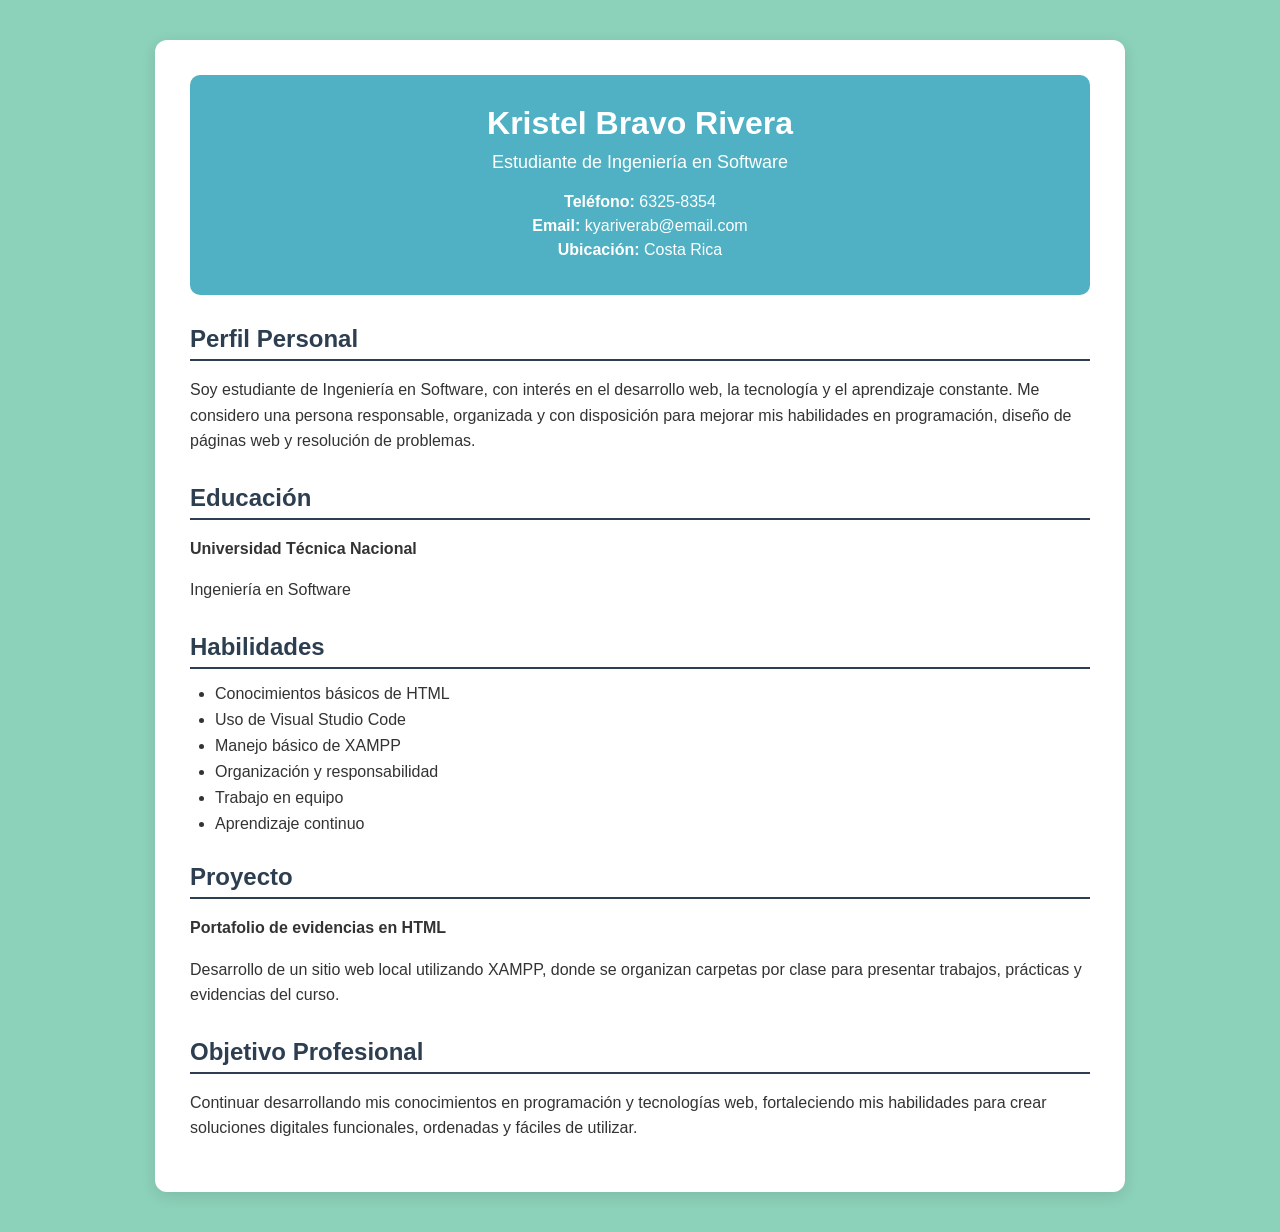
<file: Clase 3/index.html>
<!DOCTYPE html>
<html lang="es">
<head>
    <meta charset="UTF-8">
    <meta name="viewport" content="width=device-width, initial-scale=1.0">
    <title>CV - Kristel Bravo Rivera</title>

    <!-- Conexión con el archivo CSS -->
    <link rel="stylesheet" href="style.css">
</head>
<body>

    <main class="contenedor">

        <header class="encabezado">
            <h1>Kristel Bravo Rivera</h1>
            <p class="carrera">Estudiante de Ingeniería en Software</p>

            <div class="contacto">
                <p><strong>Teléfono:</strong> 6325-8354</p>
                <p><strong>Email:</strong> kyariverab@email.com</p>
                <p><strong>Ubicación:</strong> Costa Rica</p>
            </div>
        </header>

        <section class="seccion">
            <h2>Perfil Personal</h2>
            <p>
                Soy estudiante de Ingeniería en Software, con interés en el desarrollo web,
                la tecnología y el aprendizaje constante. Me considero una persona responsable,
                organizada y con disposición para mejorar mis habilidades en programación,
                diseño de páginas web y resolución de problemas.
            </p>
        </section>

        <section class="seccion">
            <h2>Educación</h2>
            <p><strong>Universidad Técnica Nacional</strong></p>
            <p>Ingeniería en Software</p>
        </section>

        <section class="seccion">
            <h2>Habilidades</h2>
            <ul>
                <li>Conocimientos básicos de HTML</li>
                <li>Uso de Visual Studio Code</li>
                <li>Manejo básico de XAMPP</li>
                <li>Organización y responsabilidad</li>
                <li>Trabajo en equipo</li>
                <li>Aprendizaje continuo</li>
            </ul>
        </section>

        <section class="seccion">
            <h2>Proyecto</h2>
            <p><strong>Portafolio de evidencias en HTML</strong></p>
            <p>
                Desarrollo de un sitio web local utilizando XAMPP, donde se organizan
                carpetas por clase para presentar trabajos, prácticas y evidencias del curso.
            </p>
        </section>

        <section class="seccion">
            <h2>Objetivo Profesional</h2>
            <p>
                Continuar desarrollando mis conocimientos en programación y tecnologías web,
                fortaleciendo mis habilidades para crear soluciones digitales funcionales,
                ordenadas y fáciles de utilizar.
            </p>
        </section>

    </main>

</body>
</html>
</file>
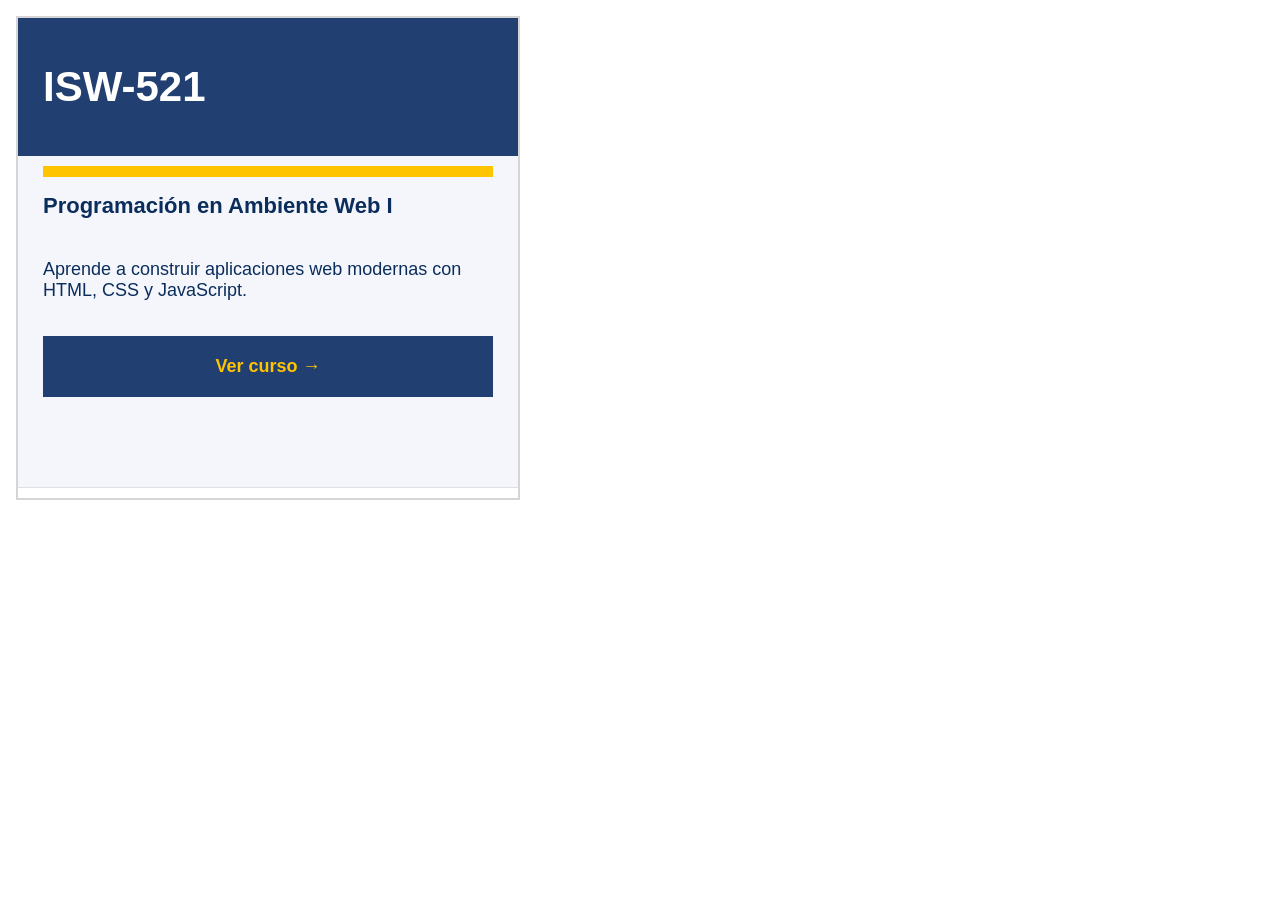
<file: Clase 5/index.html>
<!DOCTYPE html>
<html lang="es">
<head>
    <meta charset="UTF-8">
    <meta name="viewport" content="width=device-width, initial-scale=1.0">
    <title>Tarjeta ISW-521</title>
    <link rel="stylesheet" href="style.css">
</head>
<body>

    <main>
        <article class="card">
            <header class="encabezado">
                <h1>ISW-521</h1>
            </header>

            <section class="contenido">
                <div class="linea"></div>

                <h2>Programación en Ambiente Web I</h2>

                <p>
                    Aprende a construir aplicaciones web modernas con HTML, CSS y JavaScript.
                </p>

                <a href="#" class="boton">Ver curso →</a>
            </section>

            <footer class="borde-inferior"></footer>
        </article>
    </main>

</body>
</html>
</file>
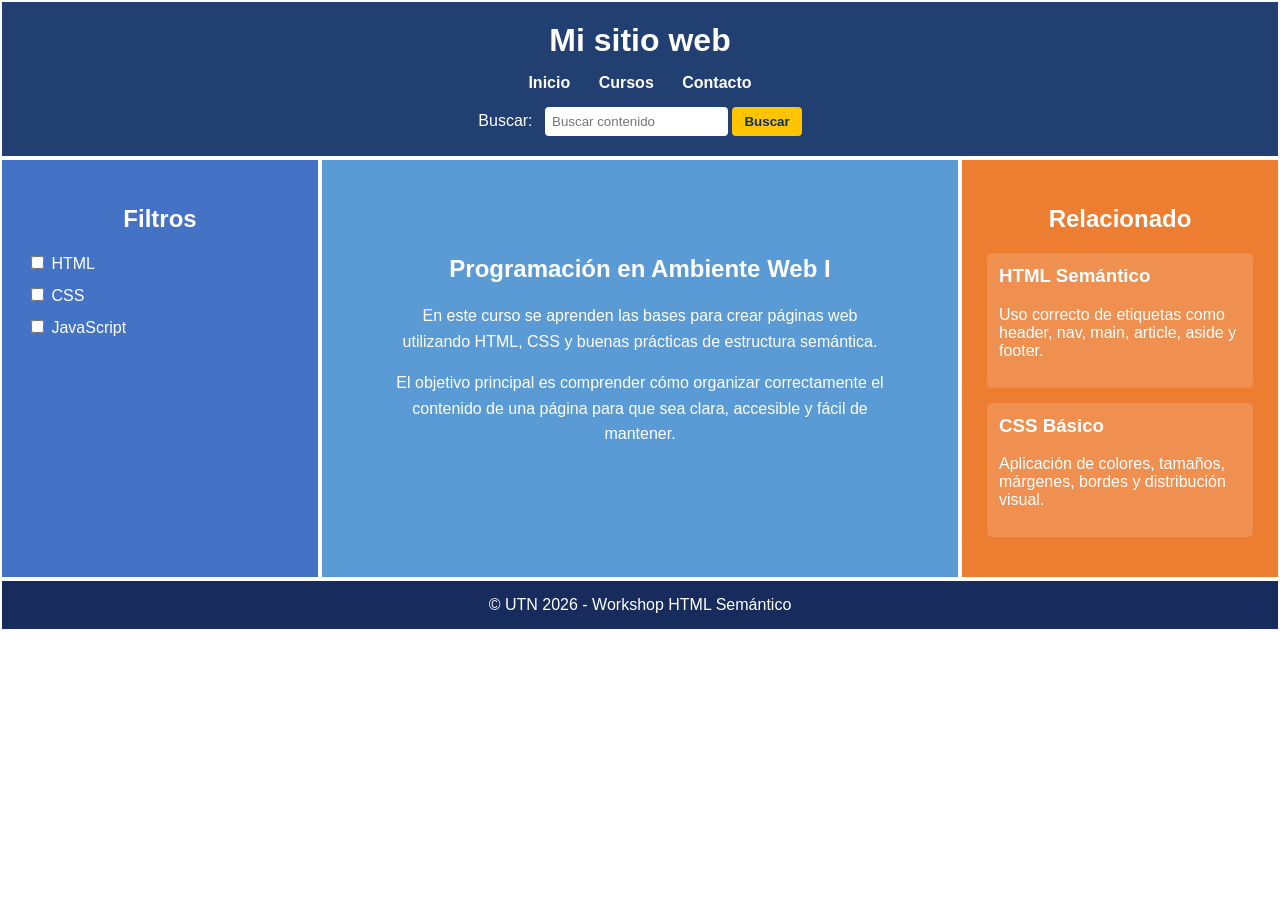
<file: Clase 3/actividad2.html>
<!DOCTYPE html>
<html lang="es">
<head>
    <meta charset="UTF-8">
    <meta name="viewport" content="width=device-width, initial-scale=1.0">
    <title>Workshop HTML Semántico</title>
    <link rel="stylesheet" href="actividad2.css">
</head>
<body>

    <header class="encabezado">
        <h1>Mi sitio web</h1>

        <nav class="menu">
            <a href="#">Inicio</a>
            <a href="#">Cursos</a>
            <a href="#">Contacto</a>
        </nav>

        <form class="busqueda">
            <label for="buscar">Buscar:</label>
            <input type="search" id="buscar" name="buscar" placeholder="Buscar contenido">
            <button type="submit">Buscar</button>
        </form>
    </header>

    <section class="layout">

        <aside class="filtros">
            <h2>Filtros</h2>

            <form>
                <label>
                    <input type="checkbox" name="categoria" value="html">
                    HTML
                </label>

                <label>
                    <input type="checkbox" name="categoria" value="css">
                    CSS
                </label>

                <label>
                    <input type="checkbox" name="categoria" value="javascript">
                    JavaScript
                </label>
            </form>
        </aside>

        <main class="contenido-principal">
            <article>
                <h2>Programación en Ambiente Web I</h2>

                <p>
                    En este curso se aprenden las bases para crear páginas web utilizando
                    HTML, CSS y buenas prácticas de estructura semántica.
                </p>

                <p>
                    El objetivo principal es comprender cómo organizar correctamente el
                    contenido de una página para que sea clara, accesible y fácil de mantener.
                </p>
            </article>
        </main>

        <aside class="relacionado">
            <h2>Relacionado</h2>

            <article>
                <h3>HTML Semántico</h3>
                <p>Uso correcto de etiquetas como header, nav, main, article, aside y footer.</p>
            </article>

            <article>
                <h3>CSS Básico</h3>
                <p>Aplicación de colores, tamaños, márgenes, bordes y distribución visual.</p>
            </article>
        </aside>

    </section>

    <footer class="pie">
        <p>&copy; UTN 2026 - Workshop HTML Semántico</p>
    </footer>

</body>
</html>
</file>
<file: Clase 3/style.css>
/* Estilo general de toda la página */
body {
    font-family: Arial, Helvetica, sans-serif;
    background-color: #8cd1b9;
    margin: 0;
    padding: 0;
    color: #333;
}

/* Caja principal del CV */
.contenedor {
    width: 80%;
    max-width: 900px;
    margin: 40px auto;
    background-color: white;
    padding: 35px;
    border-radius: 12px;
    box-shadow: 0 4px 15px rgba(0, 0, 0, 0.1);
}

/* Parte superior del CV */
.encabezado {
    text-align: center;
    background-color: #4fb1c3;
    color: white;
    padding: 30px;
    border-radius: 10px;
}

.encabezado h1 {
    margin: 0;
    font-size: 32px;
}

.carrera {
    font-size: 18px;
    margin-top: 10px;
}

/* Información de contacto */
.contacto {
    margin-top: 20px;
}

.contacto p {
    margin: 6px 0;
}

/* Secciones del CV */
.seccion {
    margin-top: 30px;
}

.seccion h2 {
    color: #2c3e50;
    border-bottom: 2px solid #2c3e50;
    padding-bottom: 6px;
    margin-bottom: 15px;
}

.seccion p {
    line-height: 1.6;
}

/* Lista de habilidades */
ul {
    padding-left: 25px;
}

li {
    margin-bottom: 8px;
}

/* Diseño responsive para celular */
@media (max-width: 600px) {
    .contenedor {
        width: 90%;
        padding: 20px;
        margin: 20px auto;
    }

    .encabezado h1 {
        font-size: 24px;
    }

    .carrera {
        font-size: 16px;
    }
}
</file>
<file: Clase 5/style.css>
body {
    margin: 16px;
    font-family: Arial, Helvetica, sans-serif;
    color: #0b2d5c;
}

.card {
    width: 500px;
    border: 2px solid #d5d5d5;
    background-color: #f4f6fb;
}

.encabezado {
    background-color: #213f70;
    padding: 45px 25px;
}

.encabezado h1 {
    margin: 0;
    color: white;
    font-size: 42px;
}

.contenido {
    padding: 10px 25px 90px 25px;
}

.linea {
    height: 11px;
    background-color: #ffc400;
    margin-bottom: 16px;
}

.contenido h2 {
    font-size: 22px;
    margin: 0 0 40px 0;
}

.contenido p {
    font-size: 18px;
    margin-bottom: 35px;
}

.boton {
    display: block;
    background-color: #213f70;
    color: #ffc400;
    text-align: center;
    text-decoration: none;
    font-weight: bold;
    font-size: 18px;
    padding: 20px;
}

.borde-inferior {
    height: 10px;
    background-color: white;
    border-top: 1px solid #e0e0e0;
}
</file>
<file: Clase 3/actividad2.css>
body {
    margin: 0;
    font-family: Arial, Helvetica, sans-serif;
    color: white;
    background-color: #ffffff;
}

.encabezado {
    background-color: #213f70;
    padding: 20px;
    border: 2px solid white;
    text-align: center;
}

.encabezado h1 {
    margin: 0 0 15px 0;
}

.menu {
    margin-bottom: 15px;
}

.menu a {
    color: white;
    text-decoration: none;
    margin: 0 12px;
    font-weight: bold;
}

.busqueda {
    margin-top: 10px;
}

.busqueda label {
    margin-right: 8px;
}

.busqueda input {
    padding: 7px;
    border: none;
    border-radius: 4px;
}

.busqueda button {
    padding: 7px 12px;
    border: none;
    border-radius: 4px;
    background-color: #ffc400;
    color: #0b2d5c;
    font-weight: bold;
    cursor: pointer;
}

.layout {
    display: grid;
    grid-template-columns: 1fr 2fr 1fr;
    min-height: 320px;
}

.filtros {
    background-color: #4472c4;
    padding: 25px;
    border: 2px solid white;
}

.filtros h2 {
    text-align: center;
}

.filtros form {
    display: flex;
    flex-direction: column;
    gap: 12px;
}

.contenido-principal {
    background-color: #5b9bd5;
    padding: 35px;
    border: 2px solid white;
    text-align: center;
}

.contenido-principal article {
    max-width: 500px;
    margin: 60px auto 0 auto;
}

.contenido-principal h2 {
    margin-bottom: 20px;
}

.contenido-principal p {
    line-height: 1.6;
}

.relacionado {
    background-color: #ed7d31;
    padding: 25px;
    border: 2px solid white;
}

.relacionado h2 {
    text-align: center;
}

.relacionado article {
    background-color: rgba(255, 255, 255, 0.15);
    padding: 12px;
    margin-bottom: 15px;
    border-radius: 5px;
}

.relacionado h3 {
    margin-top: 0;
}

.pie {
    background-color: #172b5c;
    text-align: center;
    padding: 15px;
    border: 2px solid white;
}

.pie p {
    margin: 0;
}
</file>
